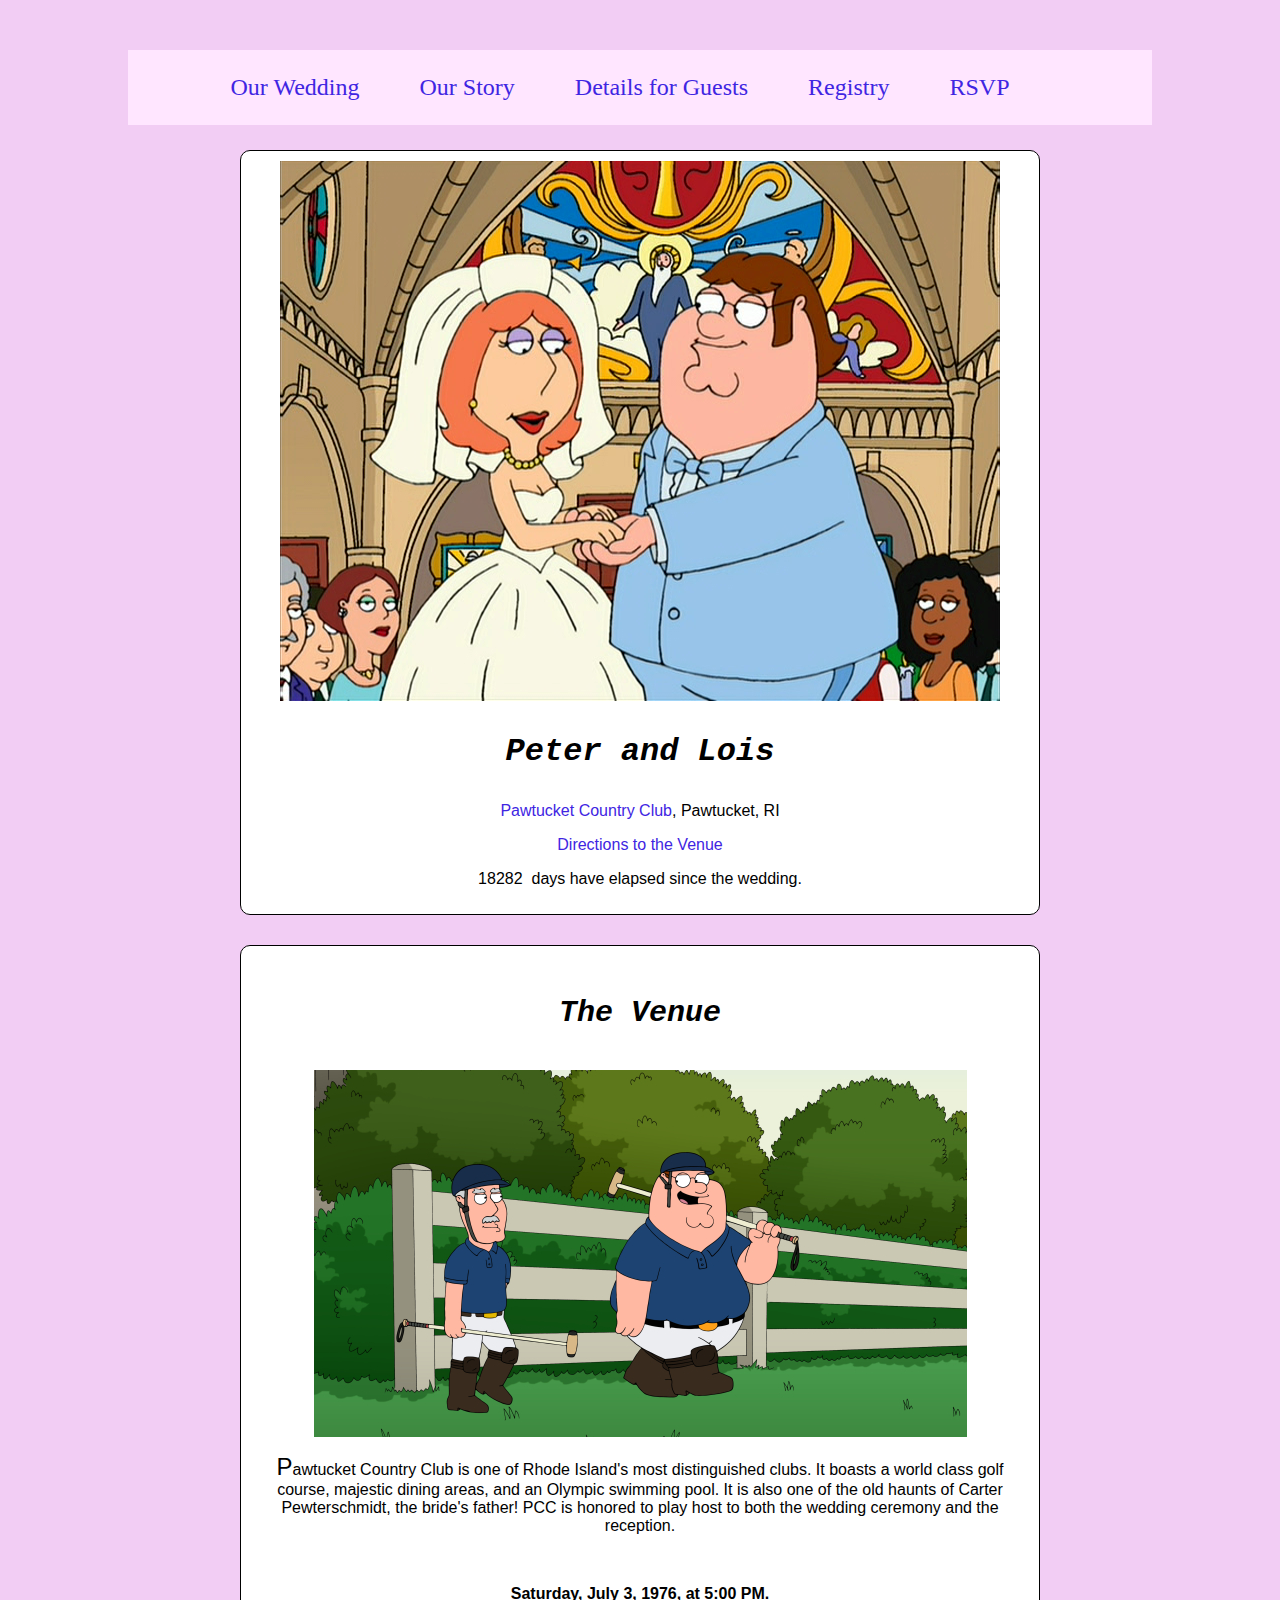
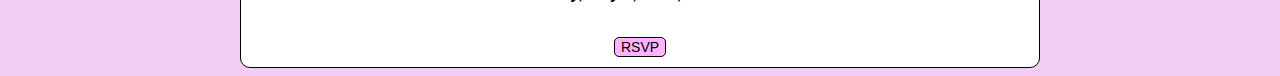
<file: index.html>
<!DOCTYPE html>
<html>
<head>
	<meta name="viewport" content="width=device-width"/>
	<meta name="robots" content="noindex"/>
	<link rel="shortcut icon" href="favicon.ico">
	<link rel="stylesheet" type="text/css" href="style.css">
	<script type="text/javascript" src="https://ajax.googleapis.com/ajax/libs/jquery/1.12.2/jquery.min.js"></script>
	<script type="text/javascript" src="script.js"></script>
	<title>The Wedding of Peter Griffin and Lois (Pewterschmidt) Griffin</title>
</head>
<body onload="dayCounter()">

	<section id="super-container">
		<button class="menubtn">SITE MENU</button><!--Button that activates the menu; NOT visible on non-smartphone screen -->
		<div class="responsive-menu"> <!--The menu that opens when you click/tap the menu icon; NOT visible on non-smartphone screen -->
			<ul>
				<a href="index.html"><li>Our Wedding</li></a>
				<a href="story.html"><li>Our Story</li></a>
				<a href="details.html"><li>Details for Guests</li></a>
				<a href="registry.html"><li>Registry</li></a>
				<a href="rsvp.html"><li>RSVP</li></a>
			</ul>
		</div>
	<header>
		<div class="dropdown">
			<a href="index.html"><p class="dropbtn">Our Wedding</p></a>
			<div class="dropdown-content">
				<a href="index.html#venue">The Venue</a>
				<a href="https://www.google.com/maps/dir//Pawtucket+Country+Club,+Armistice+Boulevard,+Pawtucket,+RI/@41.8743685,-71.3747624,13z/data=!3m1!4b1!4m8!4m7!1m0!1m5!1m1!1s0x89e45c89a4a8bf33:0x89ef4648b417d561!2m2!1d-71.339743!2d41.8743099" target="blank">Directions</a>
			</div>
		</div>
		<div class="dropdown">
			<a href="story.html"><p class="dropbtn">Our Story</p></a>
		</div>
		<div class="dropdown">
			<a href="details.html"><p class="dropbtn">Details for Guests</p></a>
			<div class="dropdown-content">
				<a href="details.html#hotels">Hotels</a>
				<a href="details.html#todo">Local Attractions</a>
			</div>
		</div>
		<div class="dropdown">
			<a href="registry.html"><p class="dropbtn">Registry</p></a>
		</div>
		<div class="dropdown">
			<a href="rsvp.html"><p class="dropbtn">RSVP</p></a>
		</div>
	</header>
	<div class="regpage">
		<div class="introdiv">
			<img src="images/peter-lois-wedding.png" alt="Peter and Lois exchanging vows.">
			<h3> Peter and Lois</h3>
			<p><a href="http://www.pawtucketcountryclub.com/" target="blank">Pawtucket Country Club</a>, Pawtucket, RI</p>
			<p><a href="https://www.google.com/maps/dir//Pawtucket+Country+Club,+Armistice+Boulevard,+Pawtucket,+RI/@41.8743685,-71.3747624,13z/data=!3m1!4b1!4m8!4m7!1m0!1m5!1m1!1s0x89e45c89a4a8bf33:0x89ef4648b417d561!2m2!1d-71.339743!2d41.8743099" target="blank">Directions to the Venue</a></p>
			<p id="dateVessel"></p> <!--Days that have elapsed since the wedding, as calculated by JS function. -->
		</div>
		<div class="second">
			<a name="venue"></a>
			<h4>The Venue</h4>
			<img src="images/peter-carter-country-club.jpg" alt="Peter and father-in-law Carter out at a country club.">
			<p><span>P</span>awtucket Country Club is one of Rhode Island's most distinguished clubs. It boasts a world
			class golf course, majestic dining areas, and an Olympic swimming pool. It is also one of the old haunts of Carter Pewterschmidt,
			the bride's father! PCC is honored to play host to both the wedding ceremony and the reception.</p><br>
			<p><strong>Saturday, July 3, 1976, at 5:00 PM.</strong></p><br>
			<a href="rsvp.html"><button>RSVP</button></a>
		</div>
	</div>
	</section>

</body>
</html>
</file>
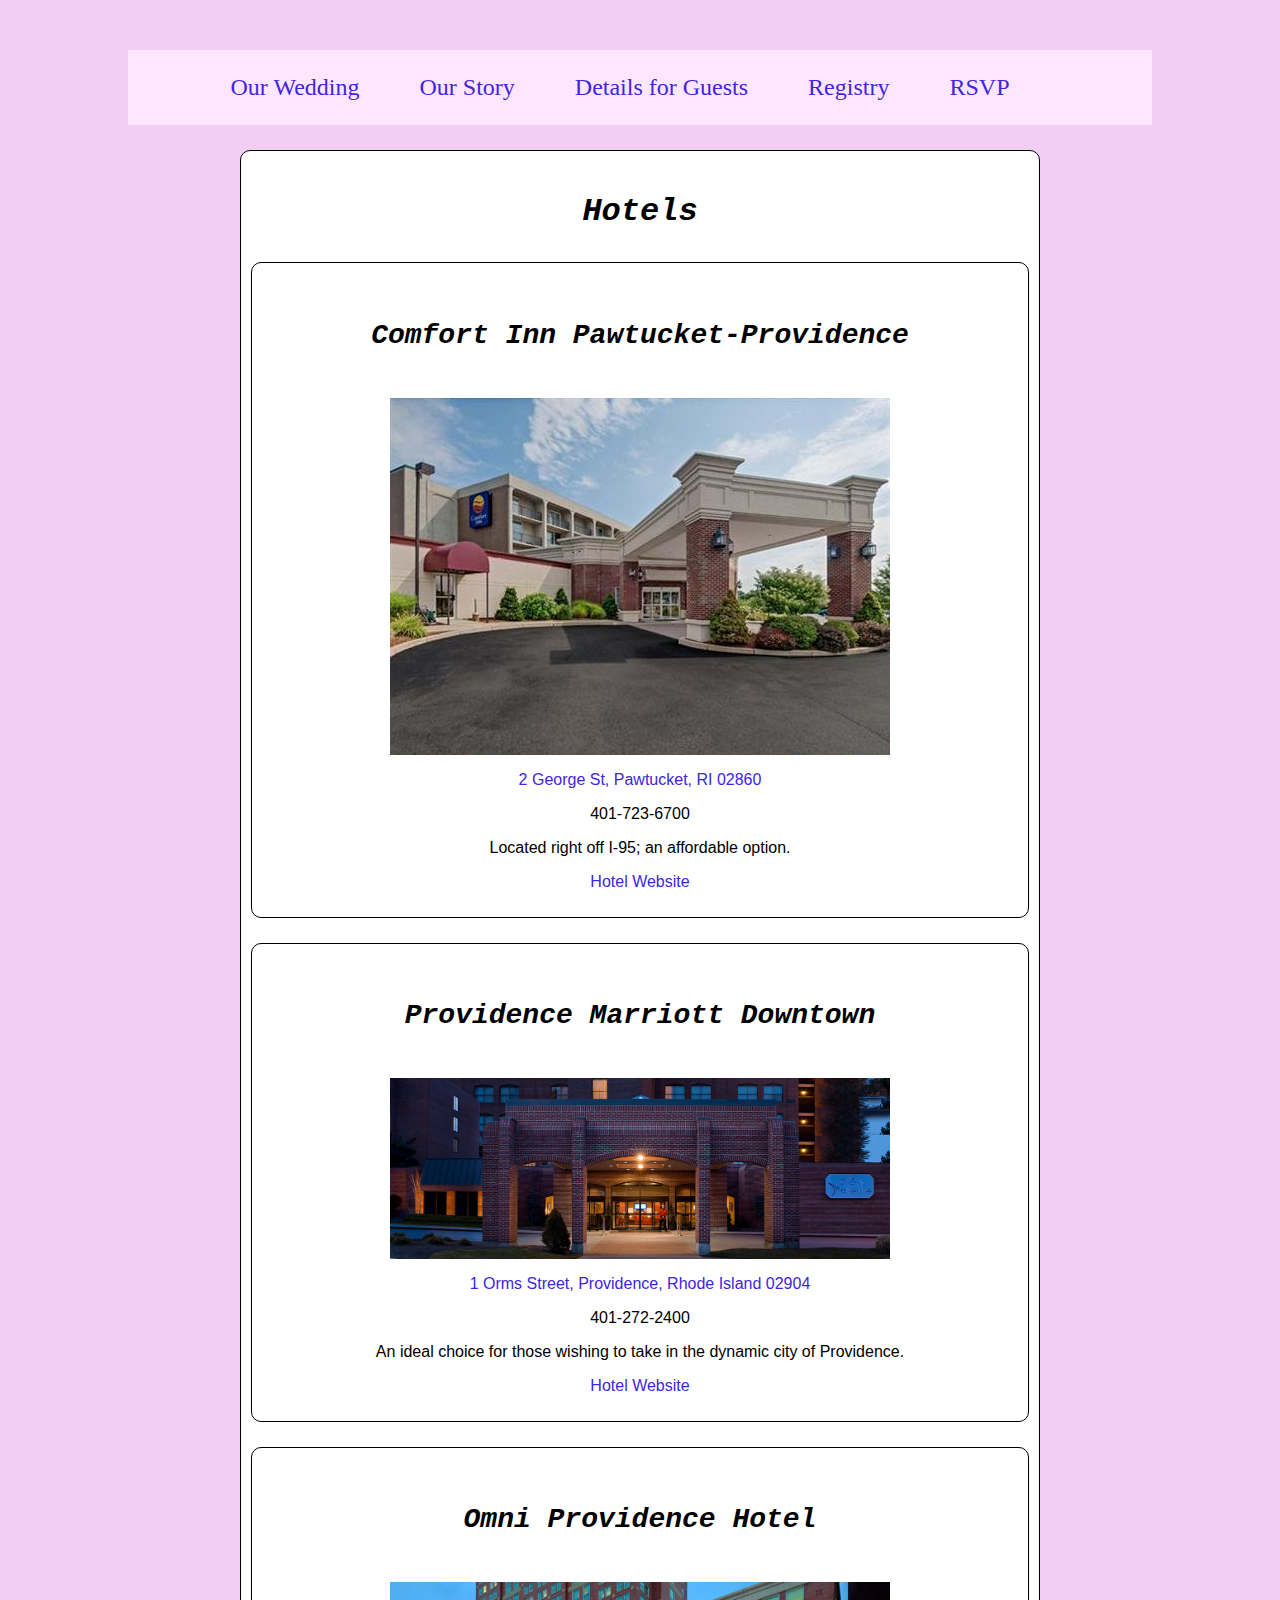
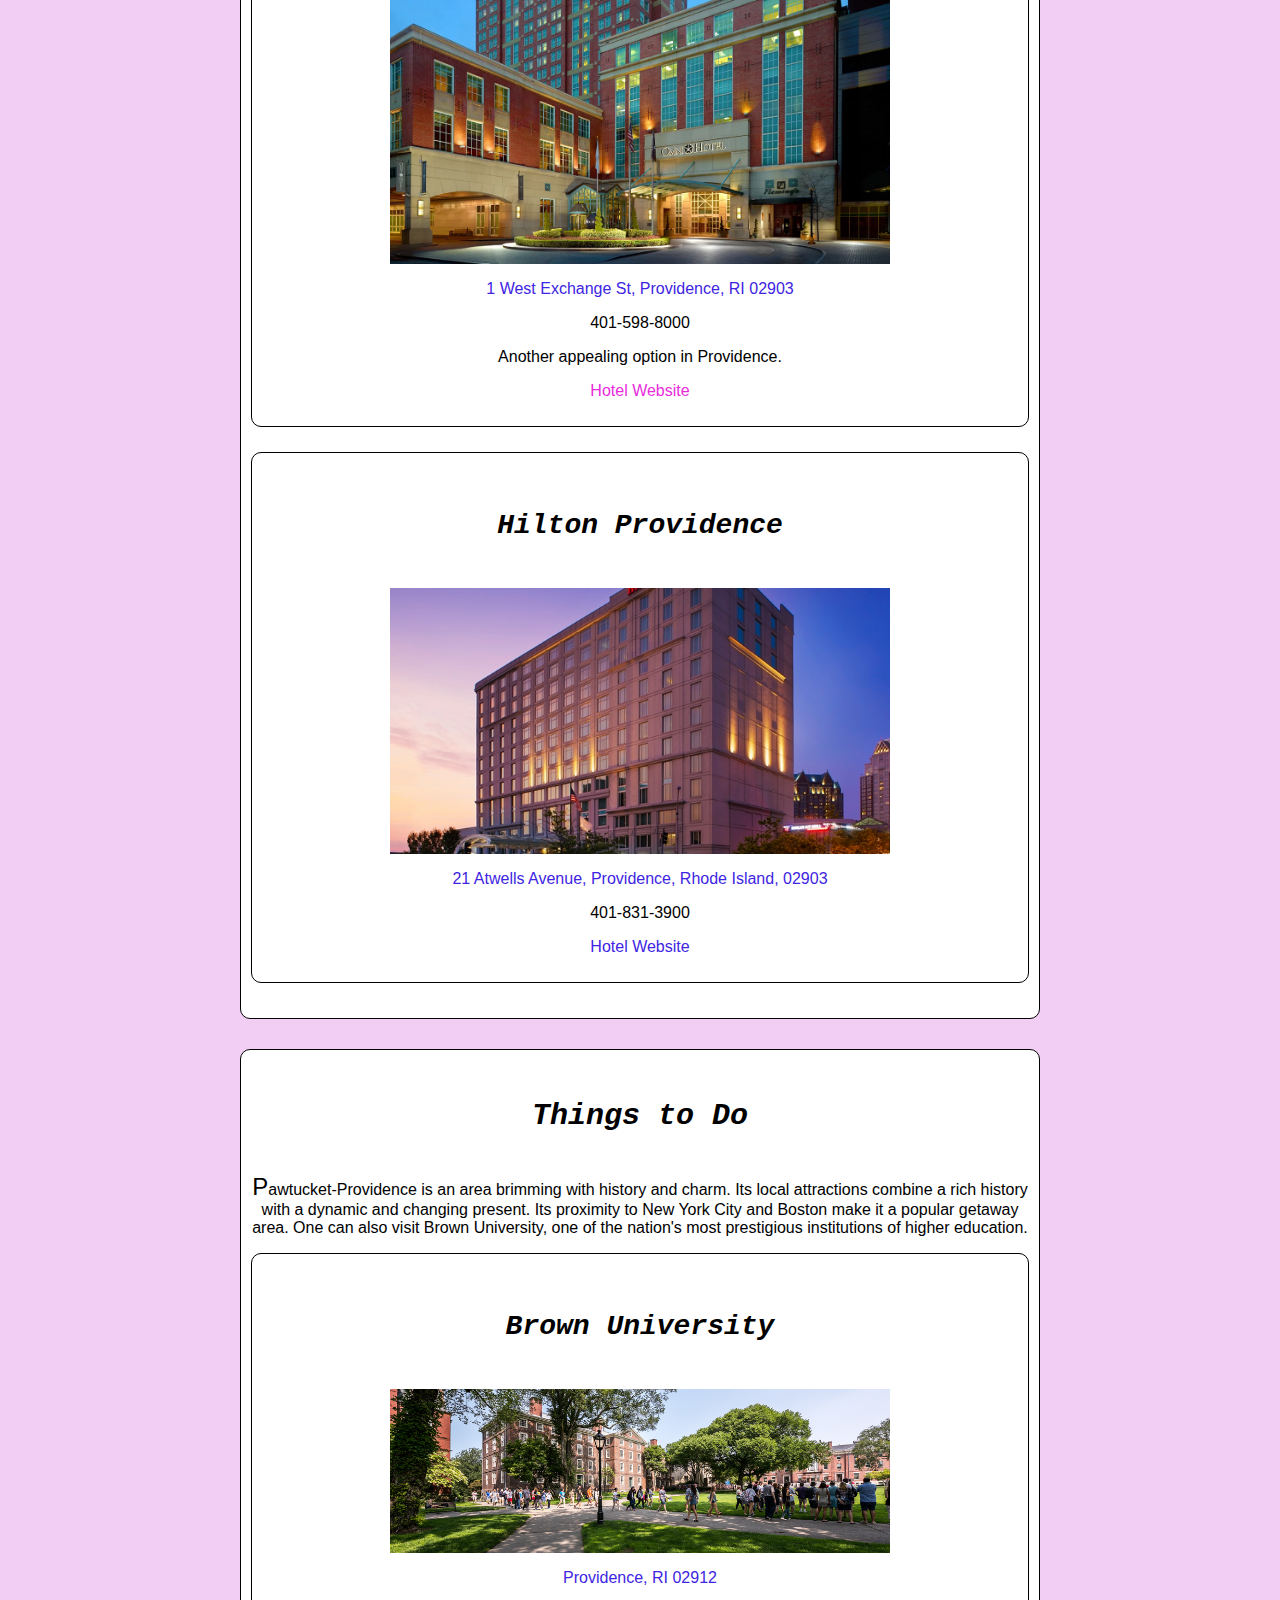
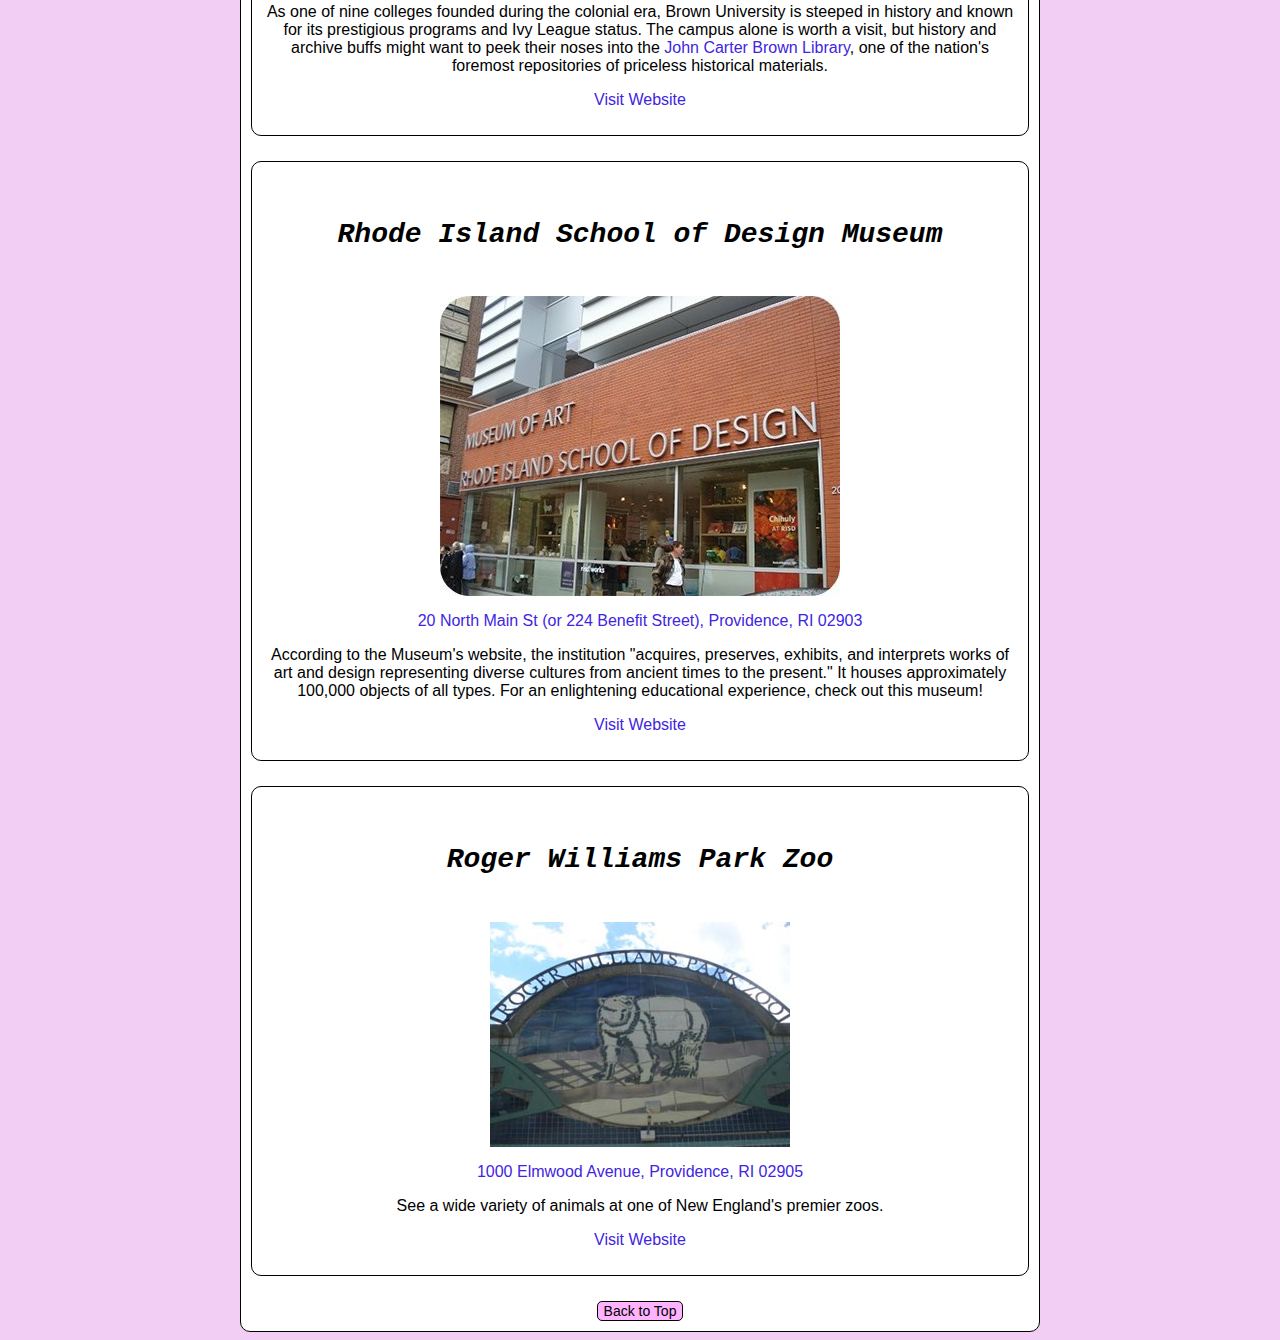
<file: details.html>
<!DOCTYPE html>
<html>
<head>
	<meta name="viewport" content="width=device-width"/>
	<meta name="robots" content="noindex"/>
	<link rel="stylesheet" type="text/css" href="style.css">
	<script type="text/javascript" src="https://ajax.googleapis.com/ajax/libs/jquery/1.12.2/jquery.min.js"></script>
	<script type="text/javascript" src="script.js"></script>
	<title>Details for Guests</title>
</head>
<body>

	<section id="super-container">

		<button class="menubtn">SITE MENU</button><!--Button that activates the menu; NOT visible on non-smartphone screen -->
		<div class="responsive-menu"> <!--The menu that opens when you click/tap the menu icon; NOT visible on non-smartphone screen -->
			<ul>
				<a href="index.html"><li>Our Wedding</li></a>
				<a href="story.html"><li>Our Story</li></a>
				<a href="details.html"><li>Details for Guests</li></a>
				<a href="registry.html"><li>Registry</li></a>
				<a href="rsvp.html"><li>RSVP</li></a>
			</ul>
		</div>
		<header>
		<div class="dropdown">
			<a href="index.html"><p class="dropbtn">Our Wedding</p></a>
			<div class="dropdown-content">
				<a href="index.html#venue">The Venue</a>
				<a href="https://www.google.com/maps/dir//Pawtucket+Country+Club,+Armistice+Boulevard,+Pawtucket,+RI/@41.8743685,-71.3747624,13z/data=!3m1!4b1!4m8!4m7!1m0!1m5!1m1!1s0x89e45c89a4a8bf33:0x89ef4648b417d561!2m2!1d-71.339743!2d41.8743099" target="blank">Directions</a>
			</div>
		</div>
		<div class="dropdown">
			<a href="story.html"><p class="dropbtn">Our Story</p></a>
		</div>
		<div class="dropdown">
			<a href="details.html"><p class="dropbtn">Details for Guests</p></a>
			<div class="dropdown-content">
				<a href="details.html#hotels">Hotels</a>
				<a href="details.html#todo">Local Attractions</a>
			</div>
		</div>
		<div class="dropdown">
			<a href="registry.html"><p class="dropbtn">Registry</p></a>
		</div>
		<div class="dropdown">
			<a href="rsvp.html"><p class="dropbtn">RSVP</p></a>
		</div>
	</header>
	<div class="regpage"> <!--The main stuff on the page.-->
		<a name="hotels"></a>
		<div class="introdiv">
			<h3>Hotels</h3>
			<div class="hotel">
				<h5>Comfort Inn Pawtucket-Providence</h5>
				<img src="images/comfort-inn-pp.jpg" alt="Comfort Inn curbside image.">
				<a href="https://www.google.com/maps/place/2+George+St,+Pawtucket,+RI+02860/@41.8739539,-71.3885518,17z/data=!3m1!4b1!4m5!3m4!1s0x89e4435594b5dadd:0xdaf01ee9617f30f4!8m2!3d41.8739539!4d-71.3863631" target="blank"><p>2 George St, Pawtucket, RI 02860</p></a>
				<p>401-723-6700</p>
				<p>Located right off I-95; an affordable option.</p>
				<a href="http://www.hotels.com/ho127145/comfort-inn-pawtucket-providence-pawtucket-united-states-of-america/" target="blank"><p>Hotel Website</p></a>
			</div>
			<div class="hotel">
				<h5>Providence Marriott Downtown</h5>
				<img src="images/providence-marriott-downtown.jpg" alt="Providence Marriott Downtown pic of front.">
				<a href="https://www.google.com/maps/place/1+Orms+St,+Providence,+RI+02904/@41.8356458,-71.4153598,17z/data=!3m1!4b1!4m5!3m4!1s0x89e4451c47456e65:0xf2ab46f0dc819248!8m2!3d41.8356458!4d-71.4131711" target="blank"><p>1 Orms Street, Providence, Rhode Island 02904</p></a>
				<p>401-272-2400</p>
				<p>An ideal choice for those wishing to take in the dynamic city of Providence.</p>
				<a href="http://www.marriottprovidence.com/" target="blank"><p>Hotel Website</p></a>
			</div>
			<div class="hotel">
				<h5>Omni Providence Hotel</h5>
				<img src="images/omni-providence.jpg" alt="Omni Providence Hotel">
				<a href="https://www.google.com/maps/place/1+W+Exchange+St,+Providence,+RI+02903/@41.8252734,-71.4182331,17z/data=!3m1!4b1!4m5!3m4!1s0x89e4451227c68165:0xe9ddde90a9e08e17!8m2!3d41.8252734!4d-71.4160444" target="blank"><p>1 West Exchange St, Providence, RI 02903</p></a>
				<p>401-598-8000</p>
				<p>Another appealing option in Providence.</p>
				<a href="" target="blank"><p>Hotel Website</p></a>
			</div>
			<div class="hotel">
				<h5>Hilton Providence</h5>
				<img src="images/hilton-providence.jpg" alt="Hilton Providence">
				<a href="https://www.google.com/maps/place/21+Atwells+Ave,+Providence,+RI+02903/data=!4m2!3m1!1s0x89e4450d791be94f:0x122fda1808abfdf7?sa=X&ved=0ahUKEwivpLGG2vXMAhULMz4KHfMIDi8Q8gEIHDAA" target="blank"><p>21 Atwells Avenue, Providence, Rhode Island, 02903</p></a>
				<p>401-831-3900</p>
				<a href="http://www3.hilton.com/en/hotels/rhode-island/hilton-providence-PVDPRHF/index.html" target="blank"><p>Hotel Website</p></a>
			</div>
		</div>
		<div class="second">
			<a name="todo"></a>
			<h4>Things to Do</h4>
			<p><span>P</span>awtucket-Providence is an area brimming with history and charm. Its local attractions combine a rich history with a
			dynamic and changing present. Its proximity to New York City and Boston make it a popular getaway area. One can also visit Brown University,
			one of the nation's most prestigious institutions of higher education.</p>
			<div class="hotel">
				<h5>Brown University</h5>
				<img src="images/brown-univ.jpg" alt="Brown University">
				<a href="https://www.google.com/maps/place/Brown+University/@41.8267718,-71.4025482,17z/data=!3m1!4b1!4m5!3m4!1s0x89e4452490b38e29:0xb7e69fcf7a220cb!8m2!3d41.8267718!4d-71.4025482" target="blank"><p>Providence, RI 02912</p></a>
				<p>As one of nine colleges founded during the colonial era, Brown University is steeped in history and known for its prestigious programs
				and Ivy League status. The campus alone is worth a visit, but history and archive buffs might want to peek their noses into the
				<a href="https://www.brown.edu/academics/libraries/john-carter-brown/" target="blank">John Carter Brown Library</a>, one of the nation's foremost repositories of priceless historical materials.</p>
				<a href="https://www.brown.edu/" target="blank"><p>Visit Website</p></a>
			</div>
			<div class="hotel">
				<h5>Rhode Island School of Design Museum</h5>
				<img src="images/ri-school-design.jpg" alt="Rhode Island School of Design Museum">
				<a href="https://www.google.com/maps/place/RISD+Museum/@41.826109,-71.407907,17z/data=!3m1!4b1!4m5!3m4!1s0x89e44517c1760b29:0xb5d42459a6310d20!8m2!3d41.826109!4d-71.407907" target="blank"><p>20 North Main St (or 224 Benefit Street), Providence, RI 02903</p></a>
				<p>According to the Museum's website, the institution "acquires, preserves, exhibits, and interprets works of art and design representing diverse cultures from ancient times to the present." It houses approximately 100,000 objects of all types. For an enlightening educational experience, check
				out this museum!</p>
				<a href="http://risdmuseum.org/" target="blank"><p>Visit Website</p></a>
			</div>
			<div class="hotel">
				<h5>Roger Williams Park Zoo</h5>
				<img src="images/ri-park-zoo.jpg" alt="Roger Williams Park Zoo">
				<a href="https://www.google.com/maps/place/Roger+Williams+Park+Zoo/@41.7904423,-71.4170468,17z/data=!3m1!4b1!4m5!3m4!1s0x89e44f97cf377d8b:0x2d869a86495f4da5!8m2!3d41.7904383!4d-71.4148581" target="blank"><p>1000 Elmwood Avenue, Providence, RI 02905</p></a>
				<p>See a wide variety of animals at one of New England's premier zoos.</p>
				<a href="http://www.rwpzoo.org/" target="blank"><p>Visit Website</p></a>
			</div>
			<a href="#hotels"><button>Back to Top</button></a>
		</div>
	</div>

	</section>

</body>
</html>
</file>
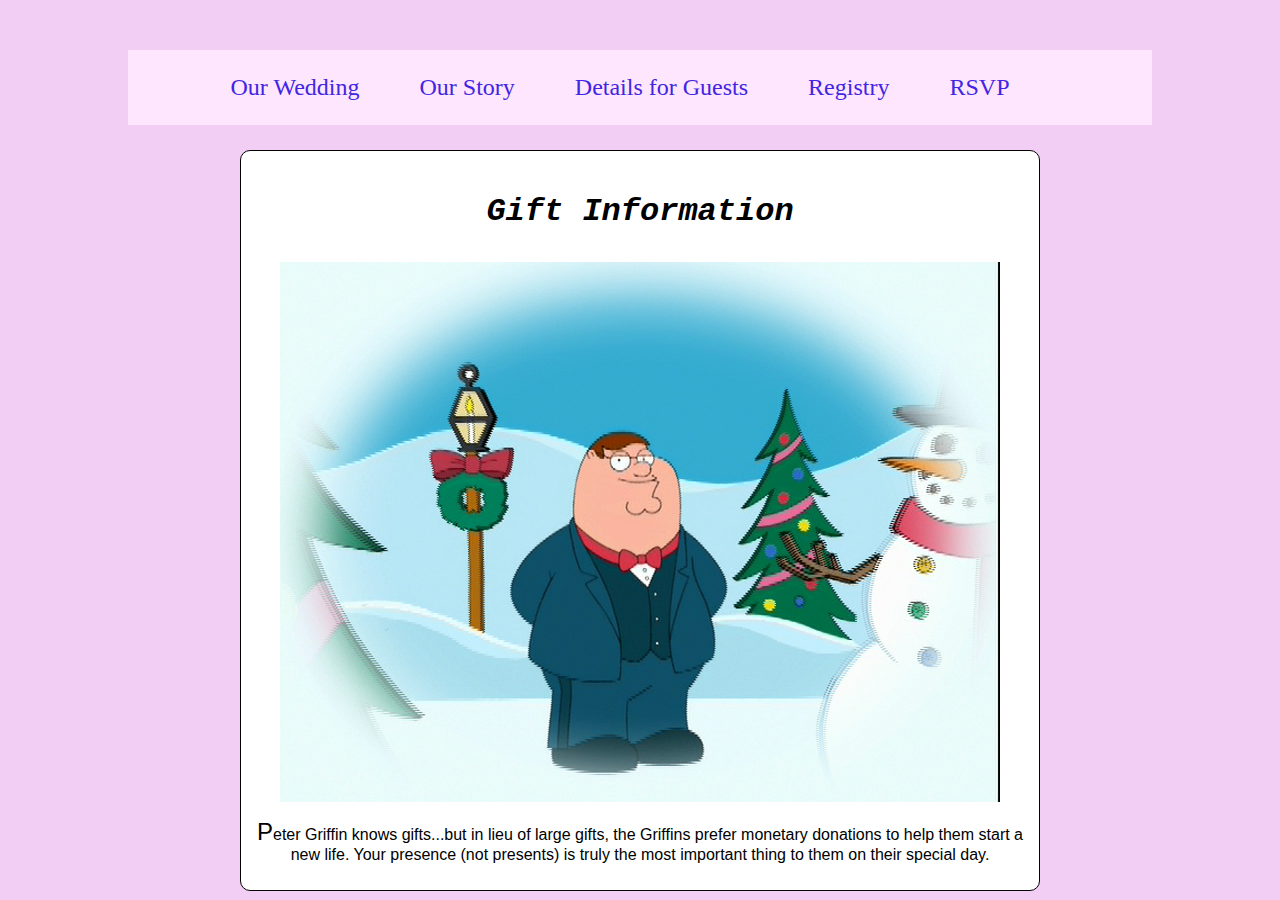
<file: registry.html>
<!DOCTYPE html>
<html>
<head>
	<meta name="viewport" content="width=device-width"/>
	<meta name="robots" content="noindex"/>
	<link rel="stylesheet" type="text/css" href="style.css">
	<script type="text/javascript" src="https://ajax.googleapis.com/ajax/libs/jquery/1.12.2/jquery.min.js"></script>
	<script type="text/javascript" src="script.js"></script>
	<title>Registry</title>
</head>
<body>

	<section id="super-container">
		<button class="menubtn">SITE MENU</button><!--Button that activates the menu; NOT visible on non-smartphone screen -->
		<div class="responsive-menu"> <!--The menu that opens when you click/tap the menu icon; NOT visible on non-smartphone screen -->
			<ul>
				<a href="index.html"><li>Our Wedding</li></a>
				<a href="story.html"><li>Our Story</li></a>
				<a href="details.html"><li>Details for Guests</li></a>
				<a href="registry.html"><li>Registry</li></a>
				<a href="rsvp.html"><li>RSVP</li></a>
			</ul>
		</div>
		<header>
		<div class="dropdown">
			<a href="index.html"><p class="dropbtn">Our Wedding</p></a>
			<div class="dropdown-content">
				<a href="index.html#venue">The Venue</a>
				<a href="https://www.google.com/maps/dir//Pawtucket+Country+Club,+Armistice+Boulevard,+Pawtucket,+RI/@41.8743685,-71.3747624,13z/data=!3m1!4b1!4m8!4m7!1m0!1m5!1m1!1s0x89e45c89a4a8bf33:0x89ef4648b417d561!2m2!1d-71.339743!2d41.8743099" target="blank">Directions</a>
			</div>
		</div>
		<div class="dropdown">
			<a href="story.html"><p class="dropbtn">Our Story</p></a>
		</div>
		<div class="dropdown">
			<a href="details.html"><p class="dropbtn">Details for Guests</p></a>
			<div class="dropdown-content">
				<a href="details.html#hotels">Hotels</a>
				<a href="details.html#todo">Local Attractions</a>
			</div>
		</div>
		<div class="dropdown">
			<a href="registry.html"><p class="dropbtn">Registry</p></a>
		</div>
		<div class="dropdown">
			<a href="rsvp.html"><p class="dropbtn">RSVP</p></a>
		</div>
	</header>
	<div class="regpage">
		<div class="introdiv">
			<h3>Gift Information</h3>
			<img src="images/peter-xmas.png" alt="Peter Griffin in a wintry Christmas scene.">
			<p><span>P</span>eter Griffin knows gifts...but in lieu of large gifts, the Griffins prefer monetary donations to help them start a new life.
			Your presence (not presents) is truly the most important thing to them on their special day.</p>
		</div>
	</div>
	</section>

</body>
</html>
</file>
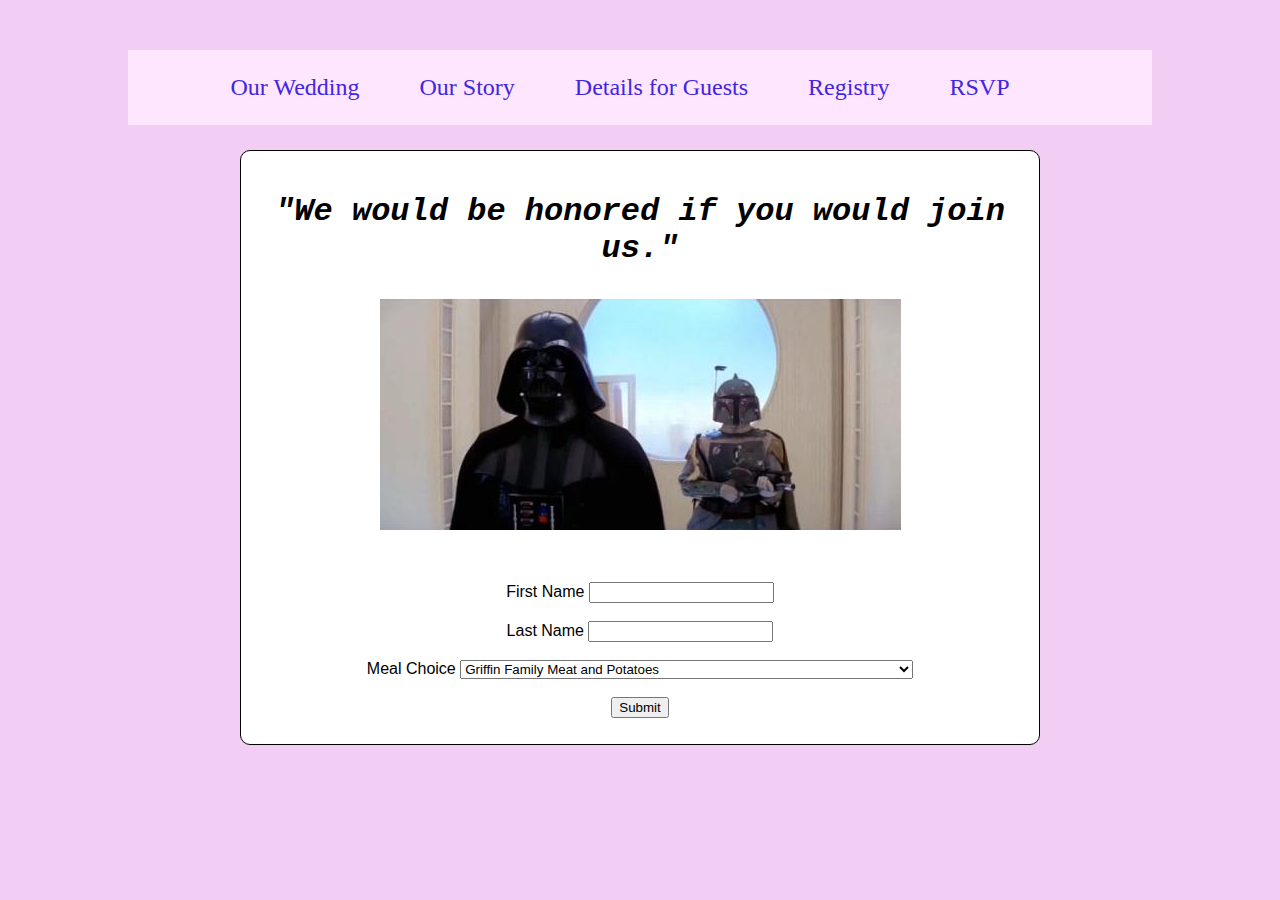
<file: rsvp.html>
<!DOCTYPE html>
<html>
<head>
	<meta name="viewport" content="width=device-width"/>
	<meta name="robots" content="noindex"/>
	<link rel="stylesheet" type="text/css" href="style.css">
	<script type="text/javascript" src="https://ajax.googleapis.com/ajax/libs/jquery/1.12.2/jquery.min.js"></script>
	<script type="text/javascript" src="script.js"></script>
	<title>RSVP</title>
</head>
<body>
	<section id="super-container">

		<button class="menubtn">SITE MENU</button><!--Button that activates the menu; NOT visible on non-smartphone screen -->
		<div class="responsive-menu"> <!--The menu that opens when you click/tap the menu icon; NOT visible on non-smartphone screen -->
			<ul>
				<a href="index.html"><li>Our Wedding</li></a>
				<a href="story.html"><li>Our Story</li></a>
				<a href="details.html"><li>Details for Guests</li></a>
				<a href="registry.html"><li>Registry</li></a>
				<a href="rsvp.html"><li>RSVP</li></a>
			</ul>
		</div>
		<header>
		<div class="dropdown">
			<a href="index.html"><p class="dropbtn">Our Wedding</p></a>
			<div class="dropdown-content">
				<a href="index.html#venue">The Venue</a>
				<a href="https://www.google.com/maps/dir//Pawtucket+Country+Club,+Armistice+Boulevard,+Pawtucket,+RI/@41.8743685,-71.3747624,13z/data=!3m1!4b1!4m8!4m7!1m0!1m5!1m1!1s0x89e45c89a4a8bf33:0x89ef4648b417d561!2m2!1d-71.339743!2d41.8743099" target="blank">Directions</a>
			</div>
		</div>
		<div class="dropdown">
			<a href="story.html"><p class="dropbtn">Our Story</p></a>
		</div>
		<div class="dropdown">
			<a href="details.html"><p class="dropbtn">Details for Guests</p></a>
			<div class="dropdown-content">
				<a href="details.html#hotels">Hotels</a>
				<a href="details.html#todo">Local Attractions</a>
			</div>
		</div>
		<div class="dropdown">
			<a href="registry.html"><p class="dropbtn">Registry</p></a>
		</div>
		<div class="dropdown">
			<a href="rsvp.html"><p class="dropbtn">RSVP</p></a>
		</div>
	</header>
	<div class="regpage">
		<div class="introdiv">
			<h3>"We would be honored if you would join us."</h3>
			<img src="images/darth-vader-boba-fett.jpg" alt="Darth Vader and Boba Fett in Empire Strikes Back."><br><br>
			<p>
				First Name <input type="text" name="" id="fname"><br><br>
				Last Name <input type="text" name="" id="lname"><br><br>
				Meal Choice <select id="mchoice">
					<option>Pewterschmidt Killed Duck Special</option>
					<option selected="">Griffin Family Meat and Potatoes</option>
					<option>You Don't Make Friends with Salad (Stolen from The Simpsons, surprise)</option>
				</select><br><br>
				<input type="submit" name="Submit" onclick="rsvpFunc()">
			</p>
		</div>
	</div>

	</section>
</body>
</html>
</file>
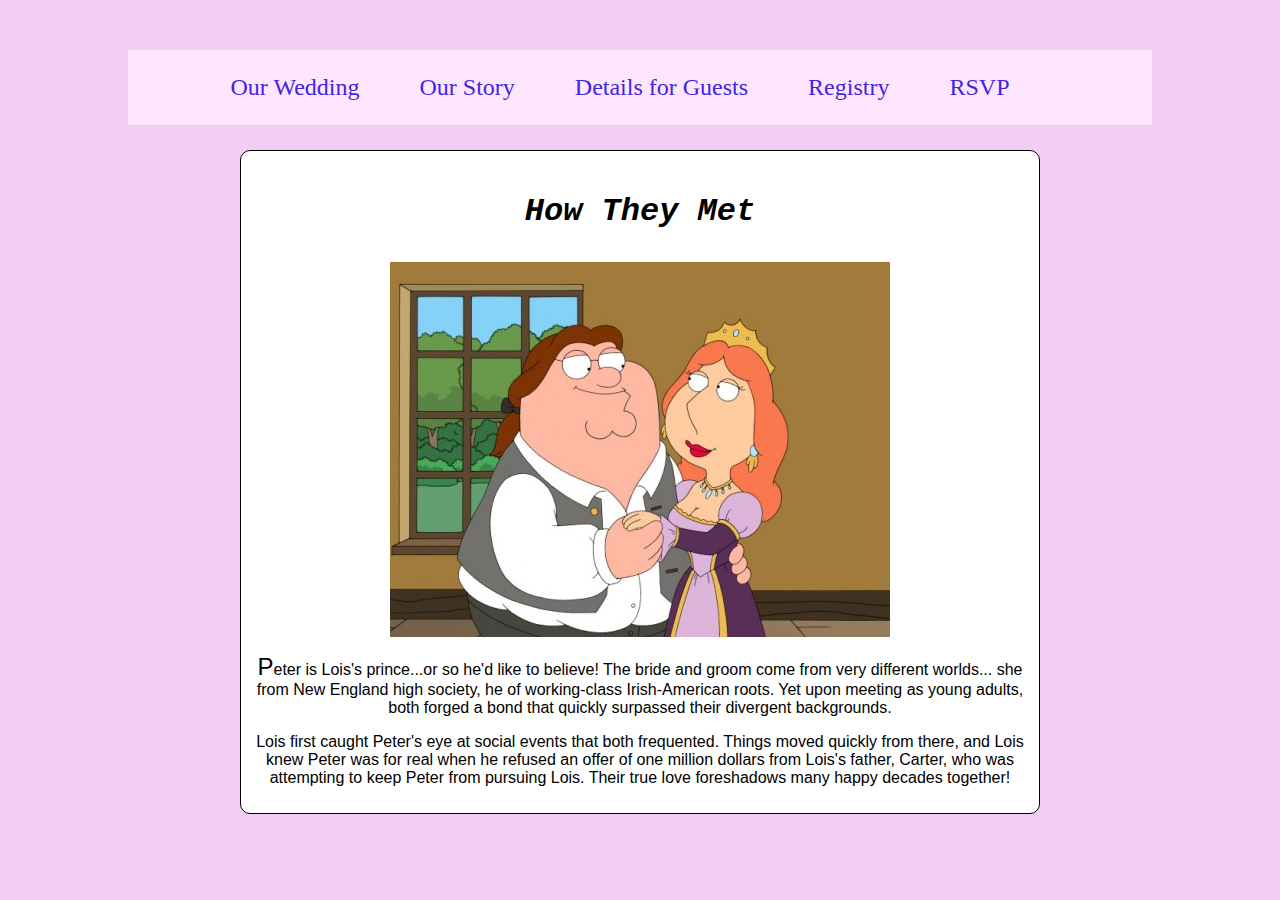
<file: story.html>
<!DOCTYPE html>
<html>
<head>
	<meta name="viewport" content="width=device-width"/>
	<meta name="robots" content="noindex"/>
	<link rel="stylesheet" type="text/css" href="style.css">
	<script type="text/javascript" src="https://ajax.googleapis.com/ajax/libs/jquery/1.12.2/jquery.min.js"></script>
	<script type="text/javascript" src="script.js"></script>
	<title>Our Story</title>
</head>
<body>

	<section id="super-container">
		<button class="menubtn">SITE MENU</button><!--Button that activates the menu; NOT visible on non-smartphone screen -->
		<div class="responsive-menu"> <!--The menu that opens when you click/tap the menu icon; NOT visible on non-smartphone screen -->
			<ul>
				<a href="index.html"><li>Our Wedding</li></a>
				<a href="story.html"><li>Our Story</li></a>
				<a href="details.html"><li>Details for Guests</li></a>
				<a href="registry.html"><li>Registry</li></a>
				<a href="rsvp.html"><li>RSVP</li></a>
			</ul>
		</div>
		<header>
		<div class="dropdown">
			<a href="index.html"><p class="dropbtn">Our Wedding</p></a>
			<div class="dropdown-content">
				<a href="index.html#venue">The Venue</a>
				<a href="https://www.google.com/maps/dir//Pawtucket+Country+Club,+Armistice+Boulevard,+Pawtucket,+RI/@41.8743685,-71.3747624,13z/data=!3m1!4b1!4m8!4m7!1m0!1m5!1m1!1s0x89e45c89a4a8bf33:0x89ef4648b417d561!2m2!1d-71.339743!2d41.8743099" target="blank">Directions</a>
			</div>
		</div>
		<div class="dropdown">
			<a href="story.html"><p class="dropbtn">Our Story</p></a>
		</div>
		<div class="dropdown">
			<a href="details.html"><p class="dropbtn">Details for Guests</p></a>
			<div class="dropdown-content">
				<a href="details.html#hotels">Hotels</a>
				<a href="details.html#todo">Local Attractions</a>
			</div>
		</div>
		<div class="dropdown">
			<a href="registry.html"><p class="dropbtn">Registry</p></a>
		</div>
		<div class="dropdown">
			<a href="rsvp.html"><p class="dropbtn">RSVP</p></a>
		</div>
	</header>
	<div class="regpage"> <!--The main stuff on the page.-->
		<div class="introdiv">
			<h3>How They Met</h3>
			<img src="images/peter-lois-prince-princess.jpg" alt="Peter and Lois as prince and princess.">
			<p><span>P</span>eter is Lois's prince...or so he'd like to believe! The bride and groom come from very different worlds...
			she from New England high society, he of working-class Irish-American roots. Yet upon meeting as young adults, both
			forged a bond that quickly surpassed their divergent backgrounds.</p>
			<p>Lois first caught Peter's eye at social events that both frequented. Things moved quickly from there, and
			Lois knew Peter was for real when he refused an offer of one million dollars from Lois's father, Carter, who was attempting to keep Peter from pursuing Lois. Their true love foreshadows many happy decades together!</p>
		</div>
	</div>
	</section>

</body>
</html>
</file>
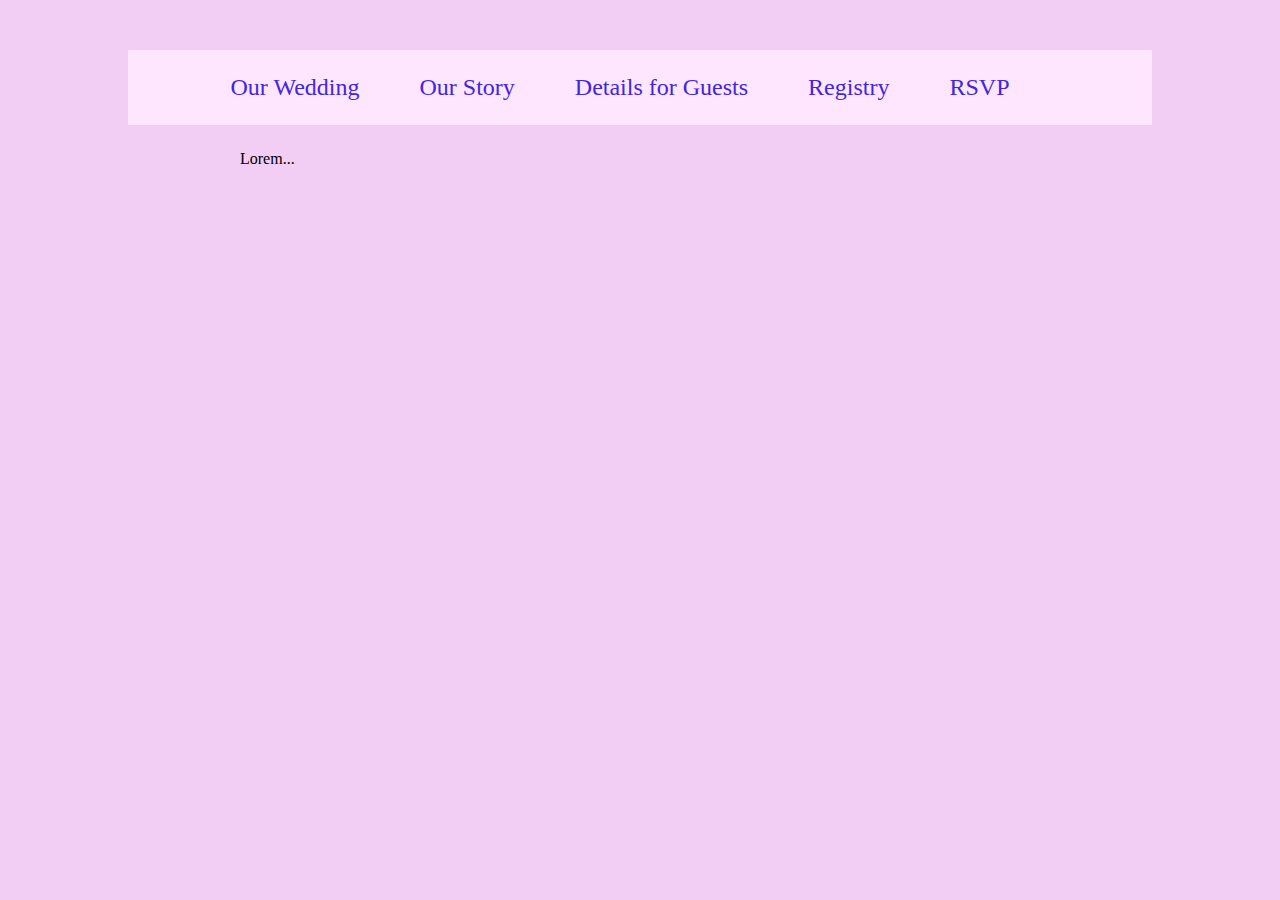
<file: template.html>
<!DOCTYPE html>
<html>
<head>
	<meta name="viewport" content="width=device-width"/>
	<meta name="robots" content="noindex"/>
	<link rel="stylesheet" type="text/css" href="style.css">
	<script type="text/javascript" src="https://ajax.googleapis.com/ajax/libs/jquery/1.12.2/jquery.min.js"></script>
	<script type="text/javascript" src="script.js"></script>
	<title></title><!--Page title here -->
</head>
<body>
	<header>
	<div class="dropdown">
		<a href="index.html"><p class="dropbtn">Our Wedding</p></a>
		<div class="dropdown-content">
			<a href="index.html#venue">The Venue</a>
			<a href="https://www.google.com/maps/dir//Pawtucket+Country+Club,+Armistice+Boulevard,+Pawtucket,+RI/@41.8743685,-71.3747624,13z/data=!3m1!4b1!4m8!4m7!1m0!1m5!1m1!1s0x89e45c89a4a8bf33:0x89ef4648b417d561!2m2!1d-71.339743!2d41.8743099" target="blank">Directions</a>
		</div>
	</div>
	<div class="dropdown">
		<a href="story.html"><p class="dropbtn">Our Story</p></a>
	</div>
	<div class="dropdown">
		<a href="details.html"><p class="dropbtn">Details for Guests</p></a>
		<div class="dropdown-content">
			<a href="details.html#hotels">Hotels</a>
			<a href="details.html#todo">Local Attractions</a>
		</div>
	</div>
	<div class="dropdown">
		<a href="registry.html"><p class="dropbtn">Registry</p></a>
	</div>
	<div class="dropdown">
		<a href="rsvp.html"><p class="dropbtn">RSVP</p></a>
	</div>
</header>
<div class="regpage"> <!--The main stuff on the page.-->
	Lorem... <!--Consider .introdiv class here. -->
</div>
<button class="menubtn">SITE MENU</button><!--Button that activates the menu; NOT visible on non-smartphone screen -->
<div class="responsive-menu"> <!--The menu that opens when you click/tap the menu icon; NOT visible on non-smartphone screen -->
	<ul>
		<a href="index.html"><li>Our Wedding</li></a>
		<a href="story.html"><li>Our Story</li></a>
		<a href="details.html"><li>Details for Guests</li></a>
		<a href="registry.html"><li>Registry</li></a>
		<a href="rsvp.html"><li>RSVP</li></a>
	</ul>
</div>
</body>
</html>
</file>
<file: style.css>
body {
	background-color: rgb(242, 205, 244);
}

#super-container {
	/*border: 1px dotted red;*/
}

@media screen and (max-width: 800px) {
	body {
		/*background-size: 500vw 500vh;*/
	}

	#super-container {
		width: 200vw;
	}

}

header {
	align-items: center;
	position: fixed;
	margin: auto;
	display: flex;
	top: 50px;
	justify-content: center;
	z-index: 1;
	left: 50%;
	transform: translateX(-50%);
	background-color: #ffe6ff;
	width: 80vw;
}

header p {
	padding-right: 50px;
	padding-left: 10px;
	font-family: Brush Script MT, serif;
	font-size: 24px;
	cursor: pointer;
}

header p:hover {
	color: #0000ff;
}

.dropdown {
	position: relative;
	display: inline-block;
}

.dropdown-content { /* the dropdown menu itself */
	display: none;
	position: absolute;
	background-color: #ffe6ff;
	width: 150px;
	box-shadow: 0px 5px 5px 0px;
	z-index: 1;
}

.dropdown-content a {
	display: block;
	padding: 5px;
	text-decoration: none;
	font-family: Brush Script MT, serif;
	font-size: 20px;
	text-align: center;
	color: black;
	cursor: pointer;
}

.dropdown-content a:hover {
	color: red;
}

.dropdown:hover .dropdown-content {
	display: block;
}

.regpage { /*The main div for the page */
	margin: auto;
	margin-top: 150px;
	max-width: 800px;
}

.introdiv{ /*The div on main page with main pic */
	border: 1px solid black;
	background-color: white;
	border-radius: 10px;
	padding: 10px;
}

.introdiv h3 {
	text-align: center;
	font-family: Courier New;
	font-size: 32px;
	font-style: italic;
}

.introdiv p {
	text-align: center;
	font-family: Arial;
}

.introdiv p span {
	font-size: 24px;
	text-shadow: 2px;
}

.introdiv img {
	display: block;
	margin-left: auto;
	margin-right: auto;
}

.second {
	border: 1px solid black;
	background-color: white;
	border-radius: 10px;
	padding: 10px;
	margin-top: 30px;
}

.second h4 {
	text-align: center;
	font-size: 30px;
	font-family: Courier New;
	font-style: italic;
}

.second img {
	display: block;
	margin-left: auto;
	margin-right: auto;
}

.second p {
	font-family: Arial;
	text-align: center;
}

.second p span {
	font-size: 24px;
	text-shadow: 2px;
}

.second button {
	display: block;
	margin-right: auto;
	margin-left: auto;
	font-size: 14px;
	border: 1px solid black;
	border-radius: 5px;
	background-color: #ffb3ff;
}

.hotel {
	border: 1px solid black;
	border-radius: 10px;
	padding: 10px;
	margin-bottom: 25px;
}

.hotel h5 {
	text-align: center;
	font-family: Courier New;
	font-size: 28px;
	font-style: italic;
}

.hotel img {
	max-width: 500px;
}

.menubtn { /*Site menu button, does not appear in non-smartphone screen */
	display: none;
}

.responsive-menu { /* Pink menu, does not appear in non-smartphone screen*/
	display: none;
}

a:link {
  text-decoration: none;
  color: rgb(64, 37, 226);
}

a:visited {
  color: rgb(232, 44, 219);
}

a:hover {
  color: red;
  font-style: italic;
}

input:hover {
	border: solid #ff1aff;
	background-color: #ffe6ff
}

select:hover {
	border: solid #ff1aff;
}

@media screen and (max-width: 800px) { /* for smartphones */
	header {
		display: none;
	}

	.regpage { /*The main div for the page */

	}

	.introdiv img {
		max-width: 250px;
		display: block;
		margin-left: auto;
		margin-right: auto;
	}

	.introdiv h3 {
		font-size: 20px;
	}

	.hotel h5 {
		font-size: 18px;
	}

	.menubtn { /*The SITE MENU button */
		display: block;
		margin: auto;
		font-size: 32px;
		border: 1px solid black;
		border-radius: 5px;
		background-color: #ffb3ff;
	}

	.responsive-menu{ /*The pink menu that appears in mobile. */
		position: relative;
    /* top: 100px; */
    /* left: 60px; */
    border: 1px solid black;
    max-width: 200px;
    border-radius: 5px;
    background-color: #ffb3ff;
    margin: auto;
    margin-top: 20px;
	}

	.responsive-menu ul {
		padding: 0;
	}

	.responsive-menu li { /*The pink menu that appears in mobile--list item. */
		list-style-type: none;
		padding-bottom: 35px;
		font-family: Brush Script MT, serif;
		text-align: center;
		font-size: 18px;
	}

	#fname, #lname, #mchoice {
		border: 1px solid black;
	}

}
</file>
